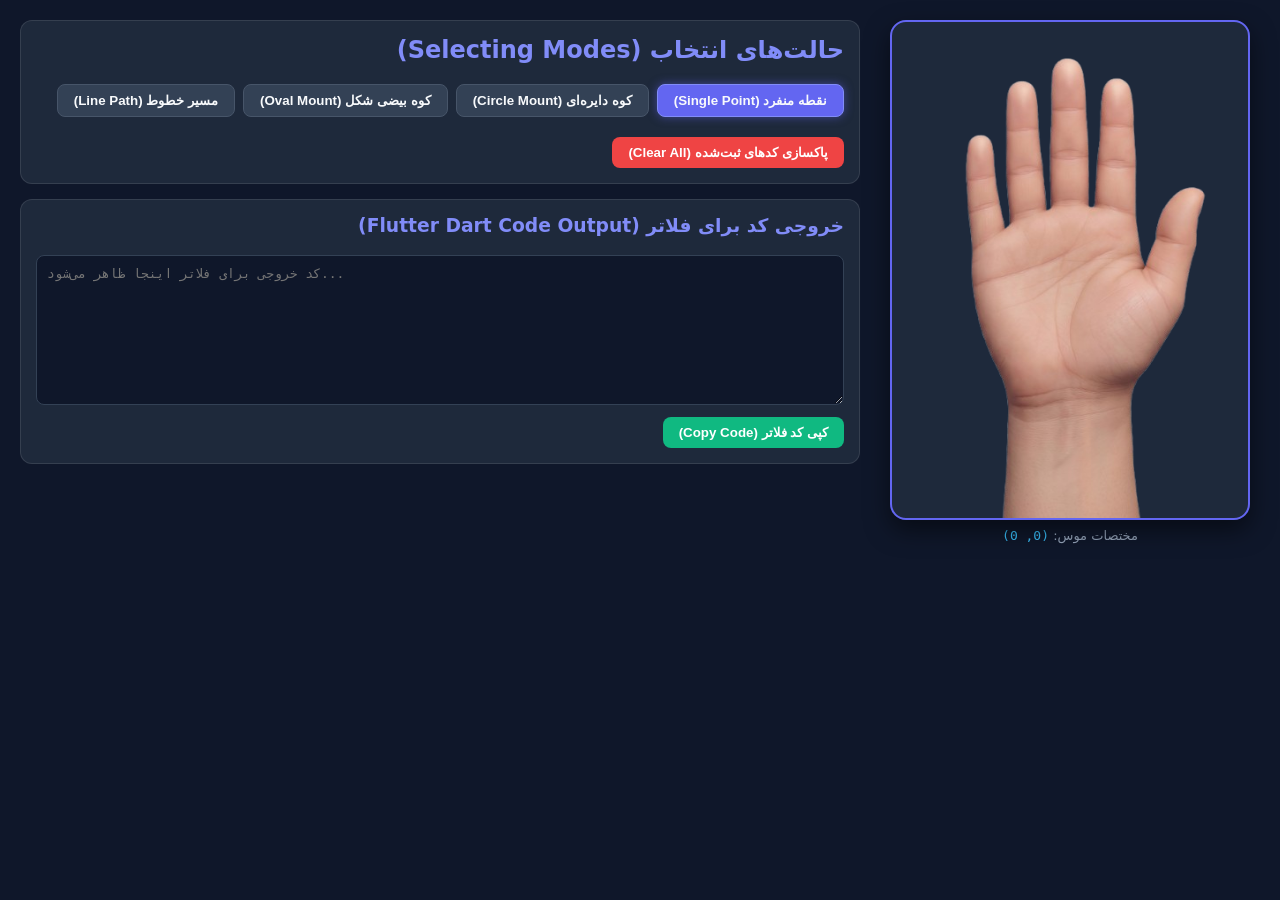
<file: coordinates_helper.html>
<!DOCTYPE html>
<html lang="fa" dir="rtl">
<head>
    <meta charset="UTF-8">
    <meta name="viewport" content="width=device-width, initial-scale=1.0">
    <title>Palmistry Coordinates Helper (Point, Circle, Oval & Path)</title>
    <style>
        * { box-sizing: border-box; }
        body {
            font-family: system-ui, -apple-system, sans-serif;
            background: #0f172a;
            color: #f8fafc;
            margin: 0;
            padding: 20px;
            display: flex;
            gap: 20px;
        }
        .canvas-area {
            flex: 0 0 380px;
            display: flex;
            flex-direction: column;
            align-items: center;
        }
        .canvas-wrapper {
            position: relative;
            width: 360px;
            height: 500px;
            border: 2px solid #6366f1;
            border-radius: 16px;
            overflow: hidden;
            background: #1e293b;
            box-shadow: 0 10px 25px rgba(0,0,0,0.5);
            cursor: crosshair;
        }
        .canvas-wrapper img {
            width: 360px;
            height: 500px;
            object-fit: fill;
            pointer-events: none;
            user-select: none;
        }
        .canvas-wrapper svg {
            position: absolute;
            top: 0;
            left: 0;
            width: 360px;
            height: 500px;
        }
        .controls {
            flex: 1;
            display: flex;
            flex-direction: column;
            gap: 15px;
        }
        .panel {
            background: #1e293b;
            border: 1px solid rgba(255,255,255,0.1);
            border-radius: 12px;
            padding: 15px;
        }
        h2, h3 { margin-top: 0; color: #818cf8; }
        .mode-btn {
            background: #334155;
            color: #f8fafc;
            border: 1px solid #475569;
            padding: 8px 16px;
            border-radius: 8px;
            cursor: pointer;
            font-weight: bold;
            transition: all 0.2s;
        }
        .mode-btn.active {
            background: #6366f1;
            border-color: #818cf8;
            box-shadow: 0 0 10px rgba(99,102,241,0.5);
        }
        .btn-group { display: flex; gap: 8px; flex-wrap: wrap; margin-bottom: 12px; }
        textarea {
            width: 100%;
            height: 150px;
            background: #0f172a;
            color: #38bdf8;
            border: 1px solid #334155;
            border-radius: 8px;
            padding: 10px;
            font-family: monospace;
            font-size: 13px;
            direction: ltr;
            resize: vertical;
        }
        .action-btn {
            background: #10b981;
            color: white;
            border: none;
            padding: 8px 16px;
            border-radius: 8px;
            cursor: pointer;
            font-weight: bold;
            margin-top: 8px;
        }
        .action-btn:hover { background: #059669; }
        .danger-btn { background: #ef4444; }
        .danger-btn:hover { background: #dc2626; }
        .slider-group {
            display: flex;
            align-items: center;
            gap: 10px;
            margin-top: 8px;
        }
        .slider-group label { min-width: 150px; font-size: 14px; }
        .slider-group input[type="range"] { flex: 1; }
        .slider-group span { min-width: 45px; font-family: monospace; }
    </style>
</head>
<body>

    <div class="canvas-area">
        <div class="canvas-wrapper" id="wrapper">
            <img src="assets/images/hand.png" alt="Hand asset" id="handImage" />
            <svg id="svgOverlay" viewBox="0 0 360 500">
                <g id="drawnShapes"></g>
                <circle id="hoverPoint" cx="-10" cy="-10" r="4" fill="#f43f5e" />
            </svg>
        </div>
        <p style="font-size: 13px; color: #94a3b8; margin-top: 8px;">مختصات موس: <span id="coordsDisplay" style="font-family: monospace; color: #38bdf8;">(0, 0)</span></p>
    </div>

    <div class="controls">
        <div class="panel">
            <h2>حالت‌های انتخاب (Selecting Modes)</h2>
            <div class="btn-group">
                <button class="mode-btn active" onclick="setMode('point')">نقطه منفرد (Single Point)</button>
                <button class="mode-btn" onclick="setMode('circle')">کوه دایره‌ای (Circle Mount)</button>
                <button class="mode-btn" onclick="setMode('oval')">کوه بیضی شکل (Oval Mount)</button>
                <button class="mode-btn" onclick="setMode('path')">مسیر خطوط (Line Path)</button>
            </div>

            <!-- Circle Controls -->
            <div id="circleControls" style="display: none;">
                <div class="slider-group">
                    <label>شعاع دایره (Radius):</label>
                    <input type="range" id="circleRadius" min="5" max="80" value="20" oninput="updateCircleShape()">
                    <span id="radiusVal">20</span>
                </div>
            </div>

            <!-- Oval Controls -->
            <div id="ovalControls" style="display: none;">
                <div class="slider-group">
                    <label>شعاع افقی (Radius X / Width/2):</label>
                    <input type="range" id="ovalRx" min="5" max="100" value="25" oninput="updateOvalShape()">
                    <span id="ovalRxVal">25</span>
                </div>
                <div class="slider-group">
                    <label>شعاع عمودی (Radius Y / Height/2):</label>
                    <input type="range" id="ovalRy" min="5" max="100" value="35" oninput="updateOvalShape()">
                    <span id="ovalRyVal">35</span>
                </div>
                <div class="slider-group">
                    <label>زاویه چرخش (Rotation Angle °):</label>
                    <input type="range" id="ovalRotation" min="-90" max="90" value="0" oninput="updateOvalShape()">
                    <span id="ovalRotVal">0°</span>
                </div>
            </div>

            <div style="margin-top: 12px;">
                <button class="action-btn danger-btn" onclick="clearAll()">پاکسازی کدهای ثبت‌شده (Clear All)</button>
            </div>
        </div>

        <div class="panel">
            <h3>خروجی کد برای فلاتر (Flutter Dart Code Output)</h3>
            <textarea id="dartOutput" readonly placeholder="کد خروجی برای فلاتر اینجا ظاهر می‌شود..."></textarea>
            <button class="action-btn" onclick="copyDartCode()">کپی کد فلاتر (Copy Code)</button>
        </div>
    </div>

    <script>
        let currentMode = 'point';
        let points = [];
        let circleCenter = null;
        let ovalCenter = null;

        const wrapper = document.getElementById('wrapper');
        const svgOverlay = document.getElementById('svgOverlay');
        const drawnShapes = document.getElementById('drawnShapes');
        const hoverPoint = document.getElementById('hoverPoint');
        const coordsDisplay = document.getElementById('coordsDisplay');
        const dartOutput = document.getElementById('dartOutput');

        function setMode(mode) {
            currentMode = mode;
            document.querySelectorAll('.mode-btn').forEach(b => b.classList.remove('active'));
            event.target.classList.add('active');

            document.getElementById('circleControls').style.display = (mode === 'circle') ? 'block' : 'none';
            document.getElementById('ovalControls').style.display = (mode === 'oval') ? 'block' : 'none';
        }

        function getCanvasCoords(e) {
            const rect = wrapper.getBoundingClientRect();
            const x = Math.round(e.clientX - rect.left);
            const y = Math.round(e.clientY - rect.top);
            return {
                x: Math.max(0, Math.min(360, x)),
                y: Math.max(0, Math.min(500, y))
            };
        }

        wrapper.addEventListener('mousemove', (e) => {
            const { x, y } = getCanvasCoords(e);
            hoverPoint.setAttribute('cx', x);
            hoverPoint.setAttribute('cy', y);
            coordsDisplay.innerText = `(${x}, ${y})`;
        });

        wrapper.addEventListener('click', (e) => {
            const { x, y } = getCanvasCoords(e);

            if (currentMode === 'point') {
                const code = `Offset(${x}, ${y}),`;
                appendCode(code);
                addSvgDot(x, y, '#38bdf8');
            } else if (currentMode === 'path') {
                points.push({ x, y });
                renderPath();
            } else if (currentMode === 'circle') {
                circleCenter = { x, y };
                updateCircleShape();
            } else if (currentMode === 'oval') {
                ovalCenter = { x, y };
                updateOvalShape();
            }
        });

        function updateCircleShape() {
            const r = parseInt(document.getElementById('circleRadius').value);
            document.getElementById('radiusVal').innerText = r;
            if (!circleCenter) return;

            const { x, y } = circleCenter;
            const code = `// Circle Mount\ncenter: Offset(${x}, ${y}), radius: ${r},\nRect.fromCircle(center: const Offset(${x}, ${y}), radius: ${r}),`;
            
            drawnShapes.innerHTML = `<circle cx="${x}" cy="${y}" r="${r}" fill="rgba(99,102,241,0.2)" stroke="#818cf8" stroke-width="2" />
            <circle cx="${x}" cy="${y}" r="3" fill="#818cf8" />`;

            dartOutput.value = code;
        }

        function updateOvalShape() {
            const rx = parseInt(document.getElementById('ovalRx').value);
            const ry = parseInt(document.getElementById('ovalRy').value);
            const rot = parseInt(document.getElementById('ovalRotation').value);

            document.getElementById('ovalRxVal').innerText = rx;
            document.getElementById('ovalRyVal').innerText = ry;
            document.getElementById('ovalRotVal').innerText = rot + '°';

            if (!ovalCenter) return;

            const { x, y } = ovalCenter;
            const width = rx * 2;
            const height = ry * 2;

            let code = `// Oval Mount (Center + Width & Height)\ncenter: Offset(${x}, ${y}), radiusX: ${rx}, radiusY: ${ry}, rotation: ${rot},\nRect.fromCenter(center: const Offset(${x}, ${y}), width: ${width}, height: ${height}),`;

            drawnShapes.innerHTML = `<ellipse cx="${x}" cy="${y}" rx="${rx}" ry="${ry}" transform="rotate(${rot}, ${x}, ${y})" fill="rgba(244,63,94,0.25)" stroke="#f43f5e" stroke-width="2" />
            <circle cx="${x}" cy="${y}" r="3" fill="#f43f5e" />`;

            dartOutput.value = code;
        }

        function renderPath() {
            let svg = '';
            let code = '[\n';
            points.forEach((p, i) => {
                code += `  Offset(${p.x}, ${p.y}),\n`;
                svg += `<circle cx="${p.x}" cy="${p.y}" r="3" fill="#10b981" />`;
                if (i > 0) {
                    const prev = points[i - 1];
                    svg += `<line x1="${prev.x}" y1="${prev.y}" x2="${p.x}" y2="${p.y}" stroke="#10b981" stroke-width="2" />`;
                }
            });
            code += ']';

            drawnShapes.innerHTML = svg;
            dartOutput.value = code;
        }

        function addSvgDot(x, y, color) {
            const dot = document.createElementNS('http://www.w3.org/2000/svg', 'circle');
            dot.setAttribute('cx', x);
            dot.setAttribute('cy', y);
            dot.setAttribute('r', '4');
            dot.setAttribute('fill', color);
            drawnShapes.appendChild(dot);
        }

        function appendCode(text) {
            dartOutput.value += text + '\n';
        }

        function clearAll() {
            points = [];
            circleCenter = null;
            ovalCenter = null;
            drawnShapes.innerHTML = '';
            dartOutput.value = '';
        }

        function copyDartCode() {
            dartOutput.select();
            document.execCommand('copy');
            alert('کد فلاتر در حافظه کپی شد!');
        }
    </script>
</body>
</html>
</file>
